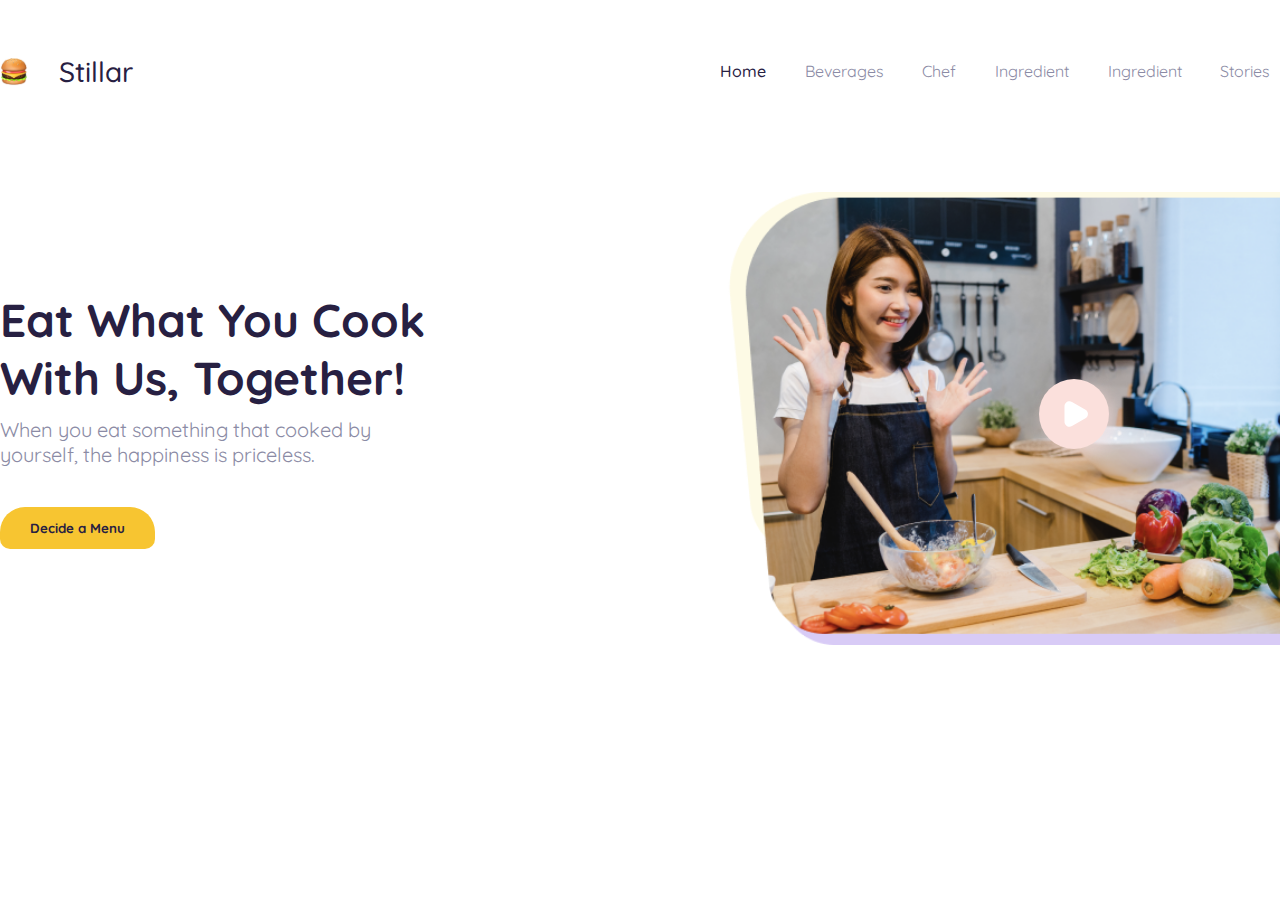
<file: index.html>
<!DOCTYPE html>
<html lang="en">
<head>
    <meta charset="UTF-8">
    <meta name="viewport" content="width=device-width, initial-scale=1.0">
    <title>Stillar</title>
    <link rel="stylesheet" href="style.css">
    <link rel="preconnect" href="https://fonts.gstatic.com" crossorigin>
    <link href="https://fonts.googleapis.com/css2?family=Quicksand:wght@400;500;700&display=swap" rel="stylesheet">
</head>
<body>


    <!-- Navbar -->
    <div class="header">
        <div class="container">
            <nav>
                <div class="logo">
                    <img src="images/play.svg" alt="burger-icon">
                    <h2>Stillar</h2>
                </div>
                <ul>
                    <li><a class="active" href="#">Home</a></li>
                    <li><a href="#">Beverages</a></li>
                    <li><a href="#">Chef</a></li>
                    <li><a href="#">Ingredient</a></li>
                    <li><a href="#">Ingredient</a></li>
                    <li><a href="#">Stories</a></li>
                    <button type="submit" class="btn-primary">My Kitchen</button>
                </ul>
           </nav>
           
           <!-- Hero -->
           <div class="hero">
            <div class="col-left">
                <h1>Eat What You Cook <br>
                    With Us, Together!</h1>
                    <p>When you eat something that cooked by <br>
                        yourself, the happiness is priceless.</p>
                       <button type="submit" class="btn-secondary">Decide a Menu</button>
            </div>
            <div class="col-right">
                <img src="images/hero.png" width="700">
                <img class="play-btn" src="images/play-button.svg">
            </div>
           </div>
        </div>
    </div>

</body>
</html>
</file>
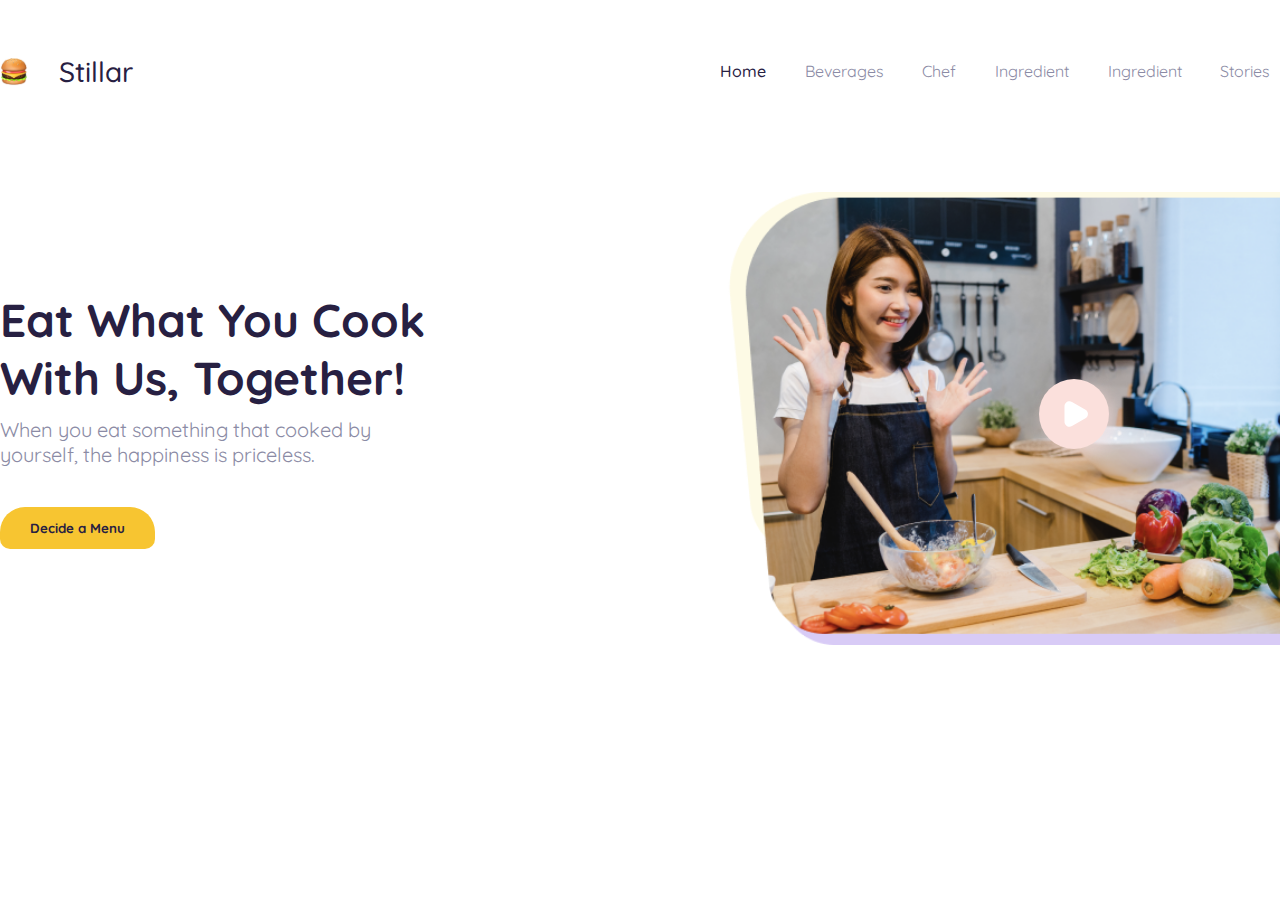
<file: lading-page-stillar/index.html>
<!DOCTYPE html>
<html lang="en">
<head>
    <meta charset="UTF-8">
    <meta name="viewport" content="width=device-width, initial-scale=1.0">
    <title>Stillar</title>
    <link rel="stylesheet" href="style.css">
    <link rel="preconnect" href="https://fonts.gstatic.com" crossorigin>
    <link href="https://fonts.googleapis.com/css2?family=Quicksand:wght@400;500;700&display=swap" rel="stylesheet">
</head>
<body>


    <!-- Navbar -->
    <div class="header">
        <div class="container">
            <nav>
                <div class="logo">
                    <img src="images/play.svg" alt="burger-icon">
                    <h2>Stillar</h2>
                </div>
                <ul>
                    <li><a class="active" href="#">Home</a></li>
                    <li><a href="#">Beverages</a></li>
                    <li><a href="#">Chef</a></li>
                    <li><a href="#">Ingredient</a></li>
                    <li><a href="#">Ingredient</a></li>
                    <li><a href="#">Stories</a></li>
                    <button type="submit" class="btn-primary">My Kitchen</button>
                </ul>
           </nav>
           
           <!-- Hero -->
           <div class="hero">
            <div class="col-left">
                <h1>Eat What You Cook <br>
                    With Us, Together!</h1>
                    <p>When you eat something that cooked by <br>
                        yourself, the happiness is priceless.</p>
                       <button type="submit" class="btn-secondary">Decide a Menu</button>
            </div>
            <div class="col-right">
                <img src="images/hero.png" width="700">
                <img class="play-btn" src="images/play-button.svg">
            </div>
           </div>
        </div>
    </div>

</body>
</html>
</file>
<file: style.css>
*{
    margin: 0;
    padding: 0;
    box-sizing: border-box;
    font-family: 'Quicksand', sans-serif;
}

/* Navbar */
nav{
    display: flex;
    justify-content: space-between;
    padding-top: 50px;
    padding-bottom: 100px;
}
nav .logo{
    display: flex;
    width: 133px;
    justify-content: space-between;
    align-items: center;

}
nav .logo h2 {
    font-size: 28px;
    color: #272042;
    font-weight: 500;
}
.container{
    width:1440px;
    margin: 0 auto;
}
nav ul{
    display: flex;
    width: 50%;
    justify-content: space-between;
    align-items: center;
    list-style: none;
}
nav ul li a{
    text-decoration: none;
    font-size: 18;
    color: #8B8BA5;
}
nav ul li a:hover{
    color: #f7b900;
}
nav .active{
    color: #272042;
    font-weight: 500;
}

nav ul .btn-primary{
    padding: 13px 30px;
    border: none;
    background-color: #FBE0DC;
    color: #272042;
    font-weight: bold;
    border-top-left-radius: 25px;
    border-top-right-radius: 25px;
    border-bottom-left-radius: 10px;
    border-bottom-right-radius: 10px;
    cursor: pointer;
}
nav ul .btn-primary:hover{
    box-shadow: 5px 5px 5px rgba(0,0,0,0.2);
    transition: 0.3s;
}


/* HERO */
.hero{
    display: flex;
    align-items: center;
}
.col-left, .col-right{
    flex-basis: 50%;
}

.col-left h1{
    font-size: 46px;
    color: #272042;
    font-weight: 700;
}

.col-left p{
    font-size: 20px;
    color: #8B8BA5;
    margin-top: 10px;
    margin-bottom: 40px;
    
}
.col-left .btn-secondary{
    padding: 13px 30px;
    border: none;
    background-color: #F7C531;
    color: #272042;
    font-weight: bold;
    border-top-left-radius: 25px;
    border-top-right-radius: 25px;
    border-bottom-left-radius: 10px;
    border-bottom-right-radius: 10px;
    cursor: pointer;
}
.col-left .btn-secondary:hover{
    box-shadow: 5px 5px 5px rgba(0,0,0,0.2);
    transition: 0.3s;
}

.col-right{
    position: relative;
}

.col-right .play-btn{
    position: absolute;
    top: 50%;  
    left: 50%; 
    transform: translate(-50%, -50%);
}
</file>
<file: lading-page-stillar/style.css>
*{
    margin: 0;
    padding: 0;
    box-sizing: border-box;
    font-family: 'Quicksand', sans-serif;
}

/* Navbar */
nav{
    display: flex;
    justify-content: space-between;
    padding-top: 50px;
    padding-bottom: 100px;
}
nav .logo{
    display: flex;
    width: 133px;
    justify-content: space-between;
    align-items: center;

}
nav .logo h2 {
    font-size: 28px;
    color: #272042;
    font-weight: 500;
}
.container{
    width:1440px;
    margin: 0 auto;
}
nav ul{
    display: flex;
    width: 50%;
    justify-content: space-between;
    align-items: center;
    list-style: none;
}
nav ul li a{
    text-decoration: none;
    font-size: 18;
    color: #8B8BA5;
}
nav ul li a:hover{
    color: #f7b900;
}
nav .active{
    color: #272042;
    font-weight: 500;
}

nav ul .btn-primary{
    padding: 13px 30px;
    border: none;
    background-color: #FBE0DC;
    color: #272042;
    font-weight: bold;
    border-top-left-radius: 25px;
    border-top-right-radius: 25px;
    border-bottom-left-radius: 10px;
    border-bottom-right-radius: 10px;
    cursor: pointer;
}
nav ul .btn-primary:hover{
    box-shadow: 5px 5px 5px rgba(0,0,0,0.2);
    transition: 0.3s;
}


/* HERO */
.hero{
    display: flex;
    align-items: center;
}
.col-left, .col-right{
    flex-basis: 50%;
}

.col-left h1{
    font-size: 46px;
    color: #272042;
    font-weight: 700;
}

.col-left p{
    font-size: 20px;
    color: #8B8BA5;
    margin-top: 10px;
    margin-bottom: 40px;
    
}
.col-left .btn-secondary{
    padding: 13px 30px;
    border: none;
    background-color: #F7C531;
    color: #272042;
    font-weight: bold;
    border-top-left-radius: 25px;
    border-top-right-radius: 25px;
    border-bottom-left-radius: 10px;
    border-bottom-right-radius: 10px;
    cursor: pointer;
}
.col-left .btn-secondary:hover{
    box-shadow: 5px 5px 5px rgba(0,0,0,0.2);
    transition: 0.3s;
}

.col-right{
    position: relative;
}

.col-right .play-btn{
    position: absolute;
    top: 50%;  
    left: 50%; 
    transform: translate(-50%, -50%);
}
</file>
